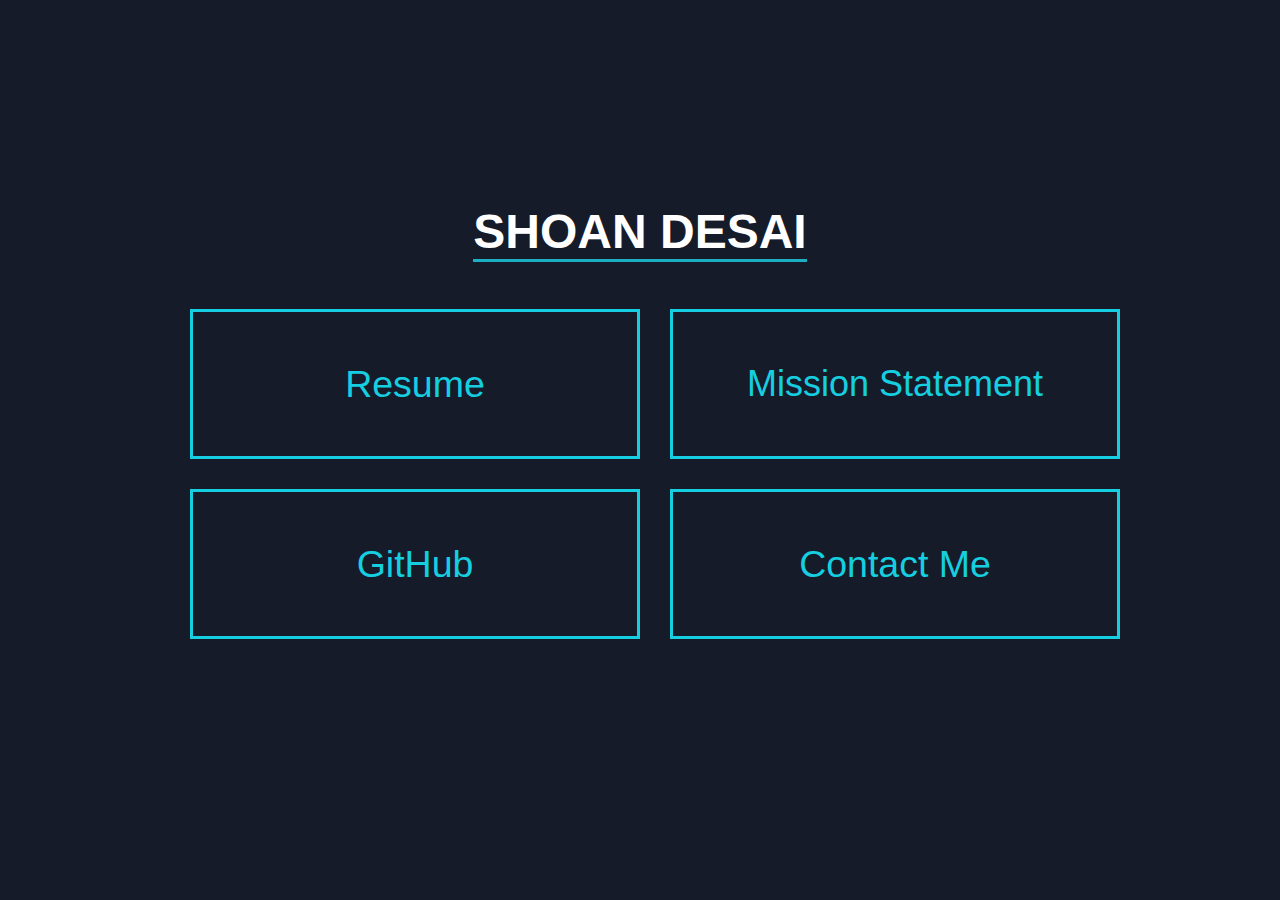
<file: index.html>
<!DOCTYPE html>
<html lang="en">
<head>
    <meta charset="UTF-8">
    <meta http-equiv="X-UA-Compatible" content="IE=edge">
    <meta name="viewport" content="width=device-width, initial-scale=1.0">
    <title>Main Page</title>
    <!--This is a comment. Comments are not displayed in the browser-->
    <!-- https://shoandesai.github.io/ -->
    <link href="https://fonts.googleapis.com/css2?family=Roboto:wght@300&display=swap">
    <link rel="stylesheet" href="https://shoandesai.github.io/Projects/Digital Portfolio/frontpage.css">
    
</head>
<body>
    
    <div class="selection">
        <div class="header">
            <h1>SHOAN DESAI</h1>
        </div>
        <div class="selection1">
            <a href="https://shoandesai.github.io/Projects/Digital Portfolio/resume.html">
                <button>Resume</button>
            </a>
            <a href="https://shoandesai.github.io/Projects/Digital Portfolio/missionStatement.html">
                <button id="missionStatement">Mission Statement</button>
            </a>
        </div>
        <div class="selection2">
            <a href="https://github.com/ShoanDesai/ShoanDesai.github.io">
                <button>GitHub</button>
            </a>
            <a href="https://shoandesai.github.io/Projects/Digital Portfolio/contactMe.html">
                <button>Contact Me</button>
            </a>
        </div>
    </div>
</body>
</html>
</file>
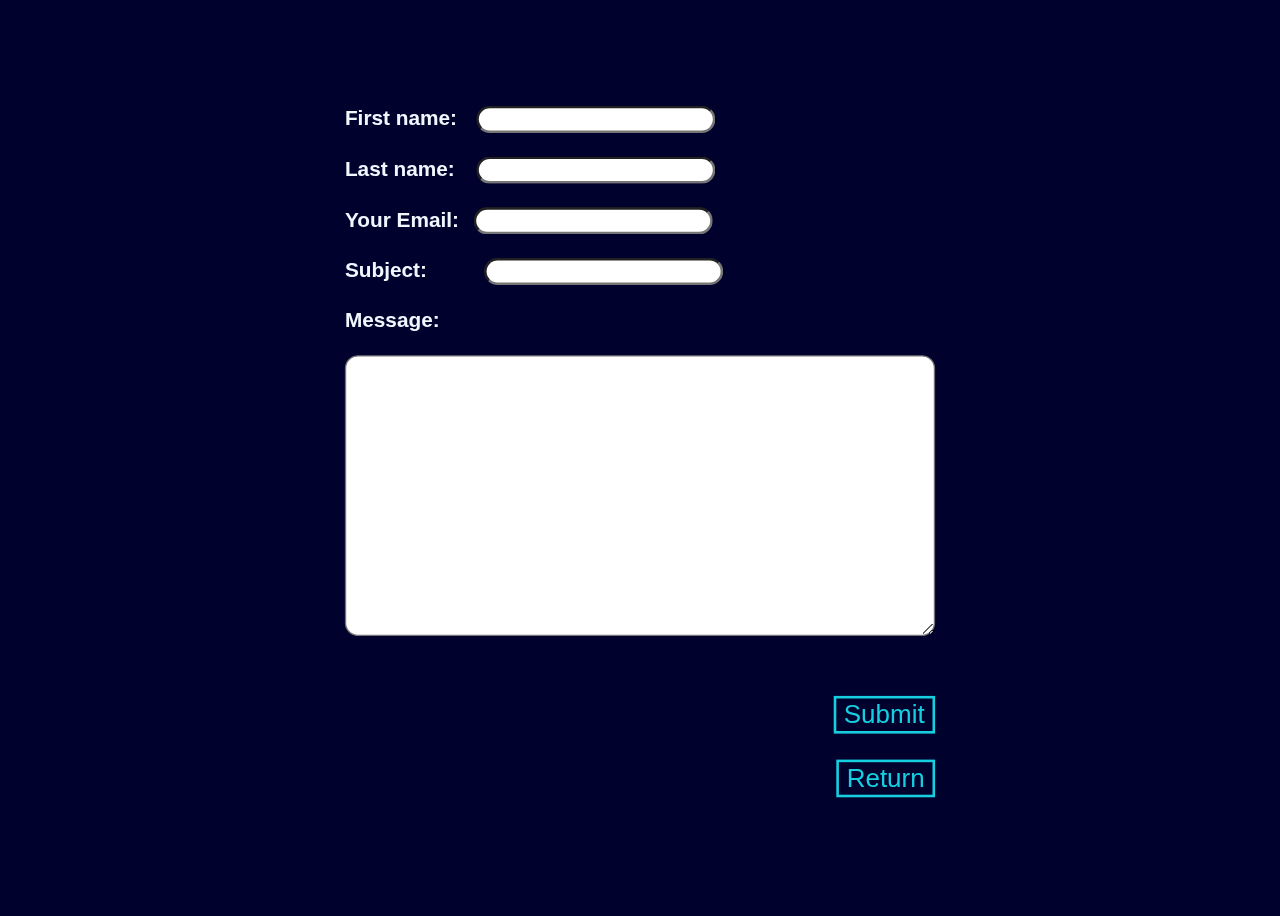
<file: Projects/Digital Portfolio/contactMe.html>
<!DOCTYPE html>
<html lang="en">
<head>
    <meta charset="UTF-8">
    <meta http-equiv="X-UA-Compatible" content="IE=edge">
    <meta name="viewport" content="width=device-width, initial-scale=1.0">
    <link rel="stylesheet" href="https://shoandesai.github.io/Projects/Digital Portfolio/contactMe.css">
    <title>Contact Me</title>
</head>
<body>
    <div id="formWrapper">
        <section>
            <form action="https://formsubmit.co/shoandesai@gmail.com" method="POST">
                <label for="fname">First name:</label>
                <input type="text" id="fname" name="fname" class="roundedBorder"><br><br>
                <label for="lname" >Last name:</label>
                <input type="text" id="lname" name="lname" class="roundedBorder"><br><br>
                <label for="email">Your Email:</label>
                <input type="text" id="email" name="email" class="roundedBorder"><br><br>
                <label for="_subject">Subject:</label>
                <input type="text" id="_subject" name="_subject" class="roundedBorder"><br><br>
                <label for="message">Message:</label><br><br>
                <textarea rows="15" cols="60" id="message" name="message"></textarea><br><br>
                
                <div class="buttonClass">
                    <input class="hoverButton" type="submit" value="Submit">
                </div>
            
            </form> 
            <div class="buttonClass">
                <a href="https://shoandesai.github.io/index.html">
                    <button class="hoverButton">Return</button>
                </a>
            </div>
        </section>    
        
    </div>
</body>
</html>
</file>
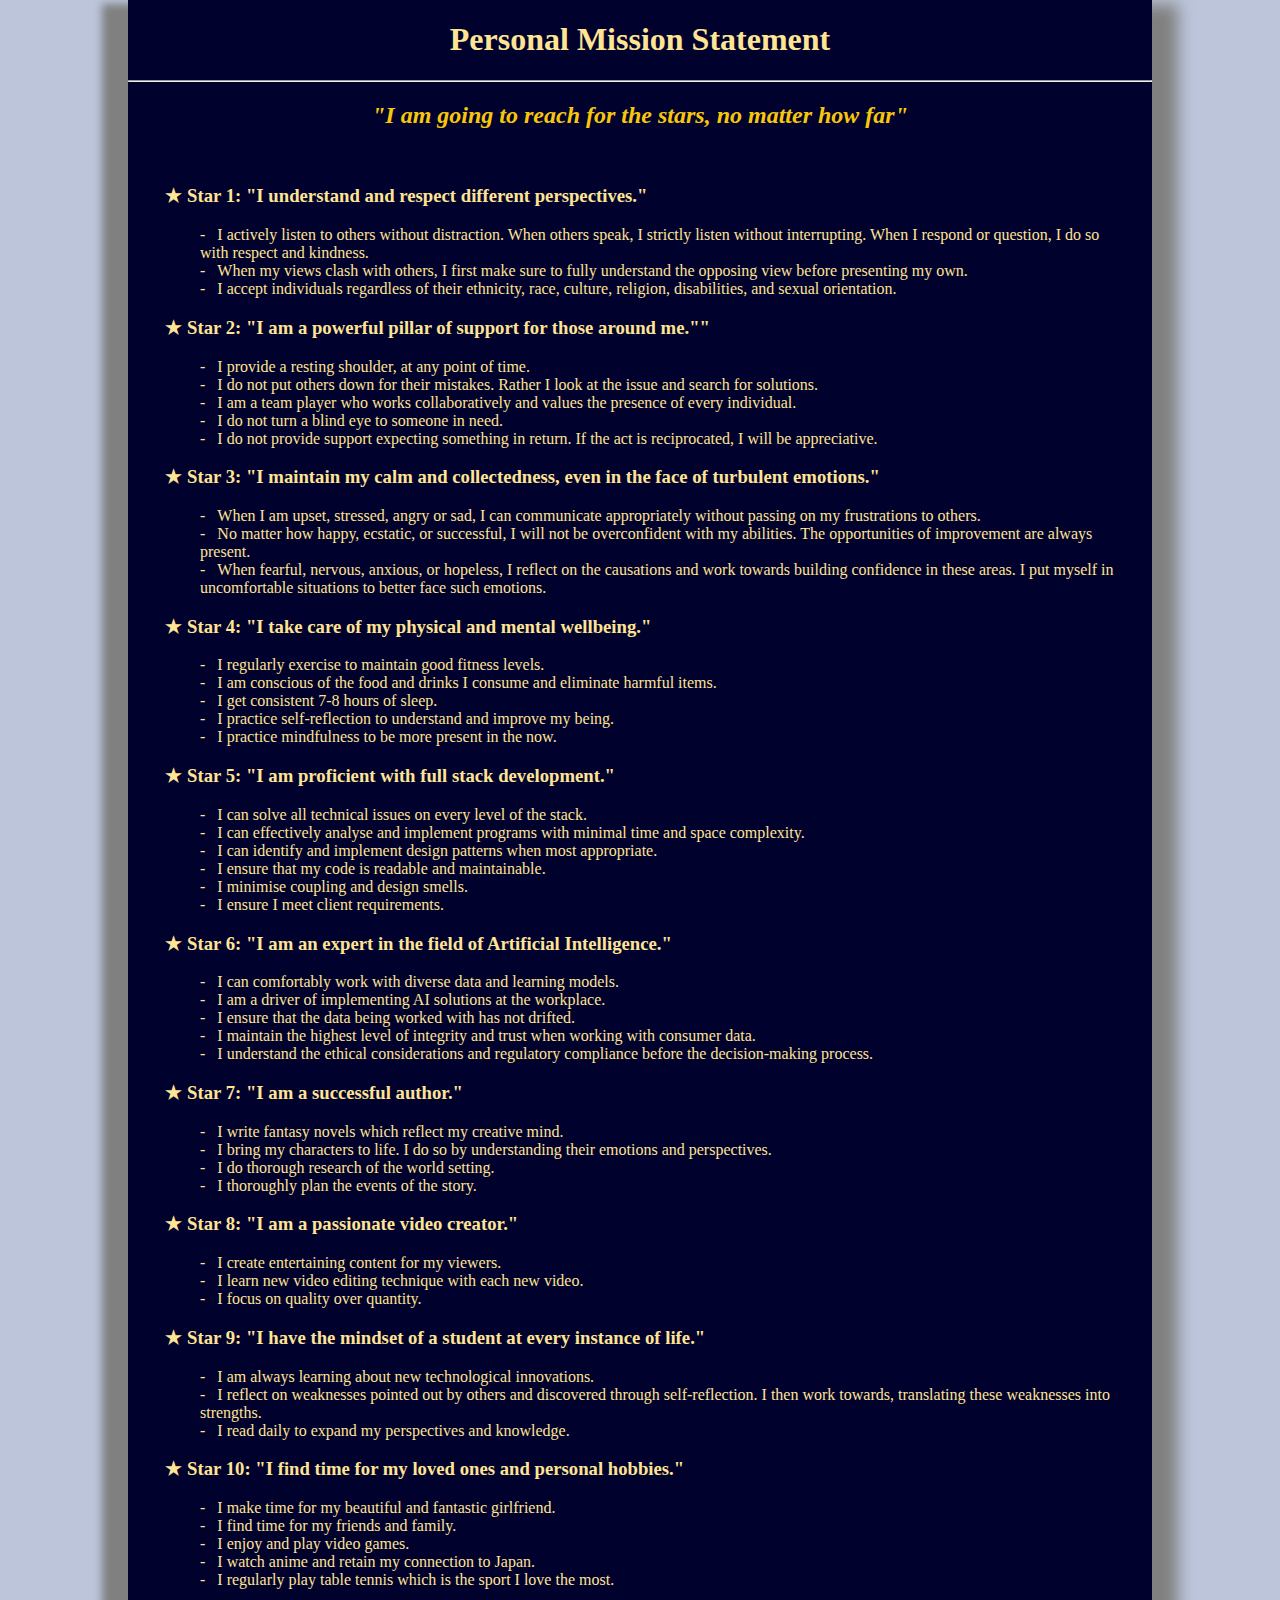
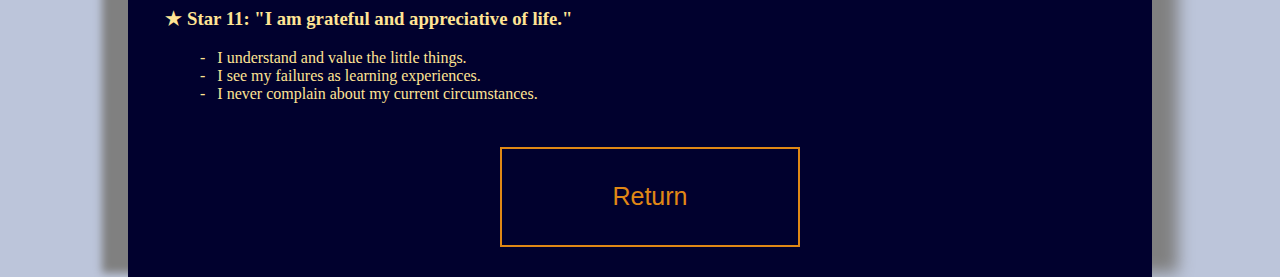
<file: Projects/Digital Portfolio/missionStatement.html>
<!DOCTYPE html>
<html lang="en">
<head>
    <meta charset="UTF-8">
    <meta http-equiv="X-UA-Compatible" content="IE=edge">
    <meta name="viewport" content="width=device-width, initial-scale=1.0">
    <title>Mission Statement</title>
    <link rel="stylesheet" href="https://shoandesai.github.io/Projects/Digital Portfolio/missionStatement.css">
    <link rel="stylesheet" href="https://shoandesai.github.io/Projects/Digital Portfolio/preload.css">
    <script src="https://shoandesai.github.io/Projects/Digital Portfolio/preload.js"></script>
</head>
<body class="preload-transitions">
    <div id="pageBox">
    
        <h1 id="title">Personal Mission Statement</h1>
        <hr>
        
        <h2 id="statement"><i>"I am going to reach for the stars, no matter how far"</i></h2>
        <br>
        <h3>&#9733;	Star 1: "I understand and respect different perspectives." </h3>
        <ul>
            <li>-&nbsp;&nbsp;&nbsp;I actively listen to others without distraction. When others speak, I strictly listen without interrupting. When I respond or question, I do so with respect and kindness.</li>
            <li>-&nbsp;&nbsp;&nbsp;When my views clash with others, I first make sure to fully understand the opposing view before presenting my own. </li>
            <li>-&nbsp;&nbsp;&nbsp;I accept individuals regardless of their ethnicity, race, culture, religion, disabilities, and sexual orientation.</li>
        </ul>
        <h3>&#9733;	Star 2: "I am a powerful pillar of support for those around me."" </h3>
        <ul>
            <li>-&nbsp;&nbsp;&nbsp;I provide a resting shoulder, at any point of time.</li>
            <li>-&nbsp;&nbsp;&nbsp;I do not put others down for their mistakes. Rather I look at the issue and search for solutions.</li>
            <li>-&nbsp;&nbsp;&nbsp;I am a team player who works collaboratively and values the presence of every individual.</li>
            <li>-&nbsp;&nbsp;&nbsp;I do not turn a blind eye to someone in need.</li>
            <li>-&nbsp;&nbsp;&nbsp;I do not provide support expecting something in return. If the act is reciprocated, I will be appreciative.</li>
        </ul>
        <h3>&#9733;	Star 3: "I maintain my calm and collectedness, even in the face of turbulent emotions."</h3>
        <ul>
            <li>-&nbsp;&nbsp;&nbsp;When I am upset, stressed, angry or sad, I can communicate appropriately without passing on my frustrations to others. </li>
            <li>-&nbsp;&nbsp;&nbsp;No matter how happy, ecstatic, or successful, I will not be overconfident with my abilities. The opportunities of improvement are always present.</li>
            <li>-&nbsp;&nbsp;&nbsp;When fearful, nervous, anxious, or hopeless, I reflect on the causations and work towards building confidence in these areas. I put myself in uncomfortable situations to better face such emotions.</li>
        </ul>
        <h3>&#9733;	Star 4: "I take care of my physical and mental wellbeing." </h3>
        <ul>
            <li>-&nbsp;&nbsp;&nbsp;I regularly exercise to maintain good fitness levels.</li>
            <li>-&nbsp;&nbsp;&nbsp;I am conscious of the food and drinks I consume and eliminate harmful items.</li>
            <li>-&nbsp;&nbsp;&nbsp;I get consistent 7-8 hours of sleep.</li>
            <li>-&nbsp;&nbsp;&nbsp;I practice self-reflection to understand and improve my being.</li>
            <li>-&nbsp;&nbsp;&nbsp;I practice mindfulness to be more present in the now.</li>
        </ul>
        <h3>&#9733;	Star 5: "I am proficient with full stack development." </h3>
        <ul>
            <li>-&nbsp;&nbsp;&nbsp;I can solve all technical issues on every level of the stack.</li>
            <li>-&nbsp;&nbsp;&nbsp;I can effectively analyse and implement programs with minimal time and space complexity.</li>
            <li>-&nbsp;&nbsp;&nbsp;I can identify and implement design patterns when most appropriate.</li>
            <li>-&nbsp;&nbsp;&nbsp;I ensure that my code is readable and maintainable.</li>
            <li>-&nbsp;&nbsp;&nbsp;I minimise coupling and design smells.</li>
            <li>-&nbsp;&nbsp;&nbsp;I ensure I meet client requirements.</li>
        </ul>
        <h3>&#9733;	Star 6: "I am an expert in the field of Artificial Intelligence." </h3>
        <ul>
            <li>-&nbsp;&nbsp;&nbsp;I can comfortably work with diverse data and learning models.</li>
            <li>-&nbsp;&nbsp;&nbsp;I am a driver of implementing AI solutions at the workplace. </li>
            <li>-&nbsp;&nbsp;&nbsp;I ensure that the data being worked with has not drifted.</li>
            <li>-&nbsp;&nbsp;&nbsp;I maintain the highest level of integrity and trust when working with consumer data. </li>
            <li>-&nbsp;&nbsp;&nbsp;I understand the ethical considerations and regulatory compliance before the decision-making process.</li>
        </ul>
        <h3>&#9733;	Star 7: "I am a successful author." </h3>
        <ul>
            <li>-&nbsp;&nbsp;&nbsp;I write fantasy novels which reflect my creative mind.</li>
            <li>-&nbsp;&nbsp;&nbsp;I bring my characters to life. I do so by understanding their emotions and perspectives. </li>
            <li>-&nbsp;&nbsp;&nbsp;I do thorough research of the world setting.</li>
            <li>-&nbsp;&nbsp;&nbsp;I thoroughly plan the events of the story.</li>
        </ul>
        <h3>&#9733;	Star 8: "I am a passionate video creator." </h3>
        <ul>
            <li>-&nbsp;&nbsp;&nbsp;I create entertaining content for my viewers.</li>
            <li>-&nbsp;&nbsp;&nbsp;I learn new video editing technique with each new video. </li>
            <li>-&nbsp;&nbsp;&nbsp;I focus on quality over quantity.</li>
        </ul>
        <h3>&#9733;	Star 9: "I have the mindset of a student at every instance of life." </h3>
        <ul>
            <li>-&nbsp;&nbsp;&nbsp;I am always learning about new technological innovations.</li>
            <li>-&nbsp;&nbsp;&nbsp;I reflect on weaknesses pointed out by others and discovered through self-reflection. I then work towards, translating these weaknesses into strengths. </li>
            <li>-&nbsp;&nbsp;&nbsp;I read daily to expand my perspectives and knowledge. </li>
        </ul>
        <h3>&#9733;	Star 10: "I find time for my loved ones and personal hobbies." </h3>
        <ul>
            <li>-&nbsp;&nbsp;&nbsp;I make time for my beautiful and fantastic girlfriend.</li>
            <li>-&nbsp;&nbsp;&nbsp;I find time for my friends and family. </li>
            <li>-&nbsp;&nbsp;&nbsp;I enjoy and play video games.</li>
            <li>-&nbsp;&nbsp;&nbsp;I watch anime and retain my connection to Japan.</li>
            <li>-&nbsp;&nbsp;&nbsp;I regularly play table tennis which is the sport I love the most.</li>
        </ul>
        <h3>&#9733;	Star 11: "I am grateful and appreciative of life." </h3>
        <ul>
            <li>-&nbsp;&nbsp;&nbsp;I understand and value the little things.</li>
            <li>-&nbsp;&nbsp;&nbsp;I see my failures as learning experiences.</li>
            <li>-&nbsp;&nbsp;&nbsp;I never complain about my current circumstances.</li>
        </ul>
        <br>
        <div id="buttorWrapper">
            <a href="https://shoandesai.github.io/index.html">
                <button>Return</button>
            </a>
        </div> 
    </div>
</body>
</html>
</file>
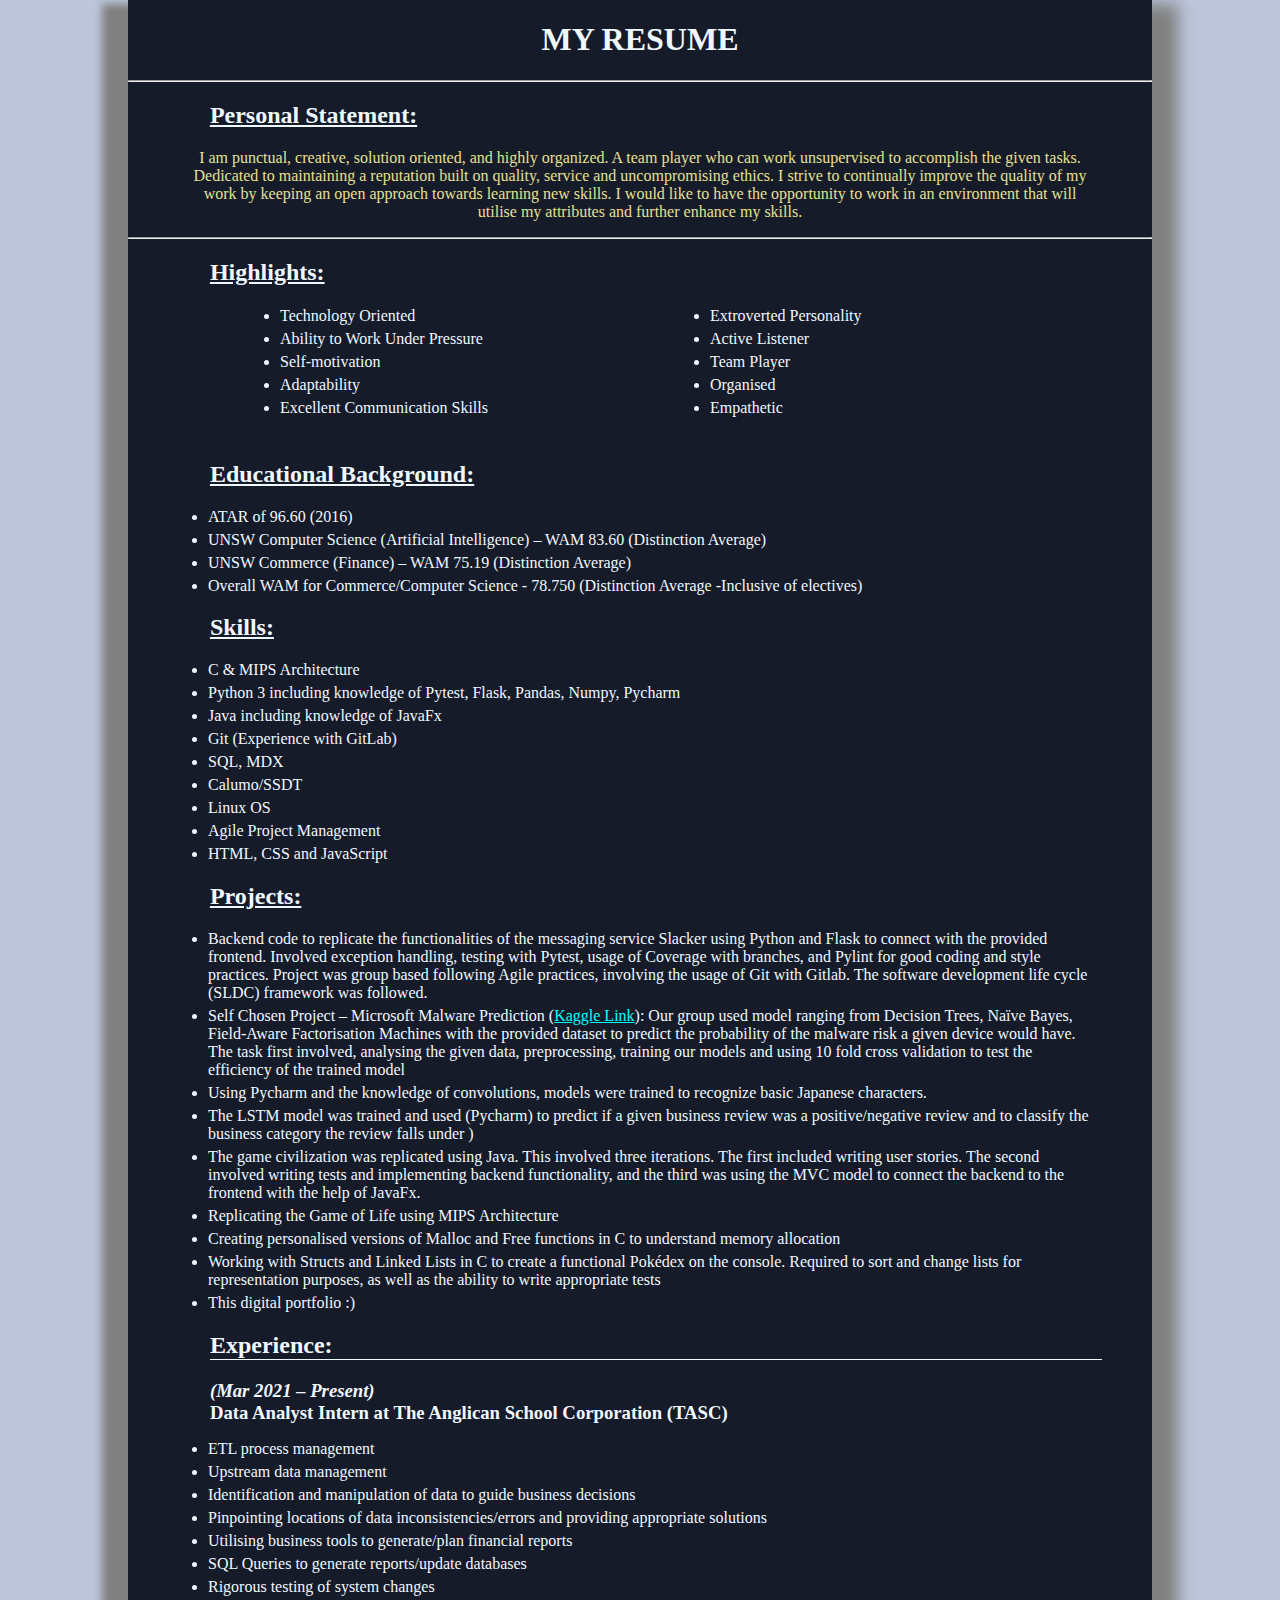
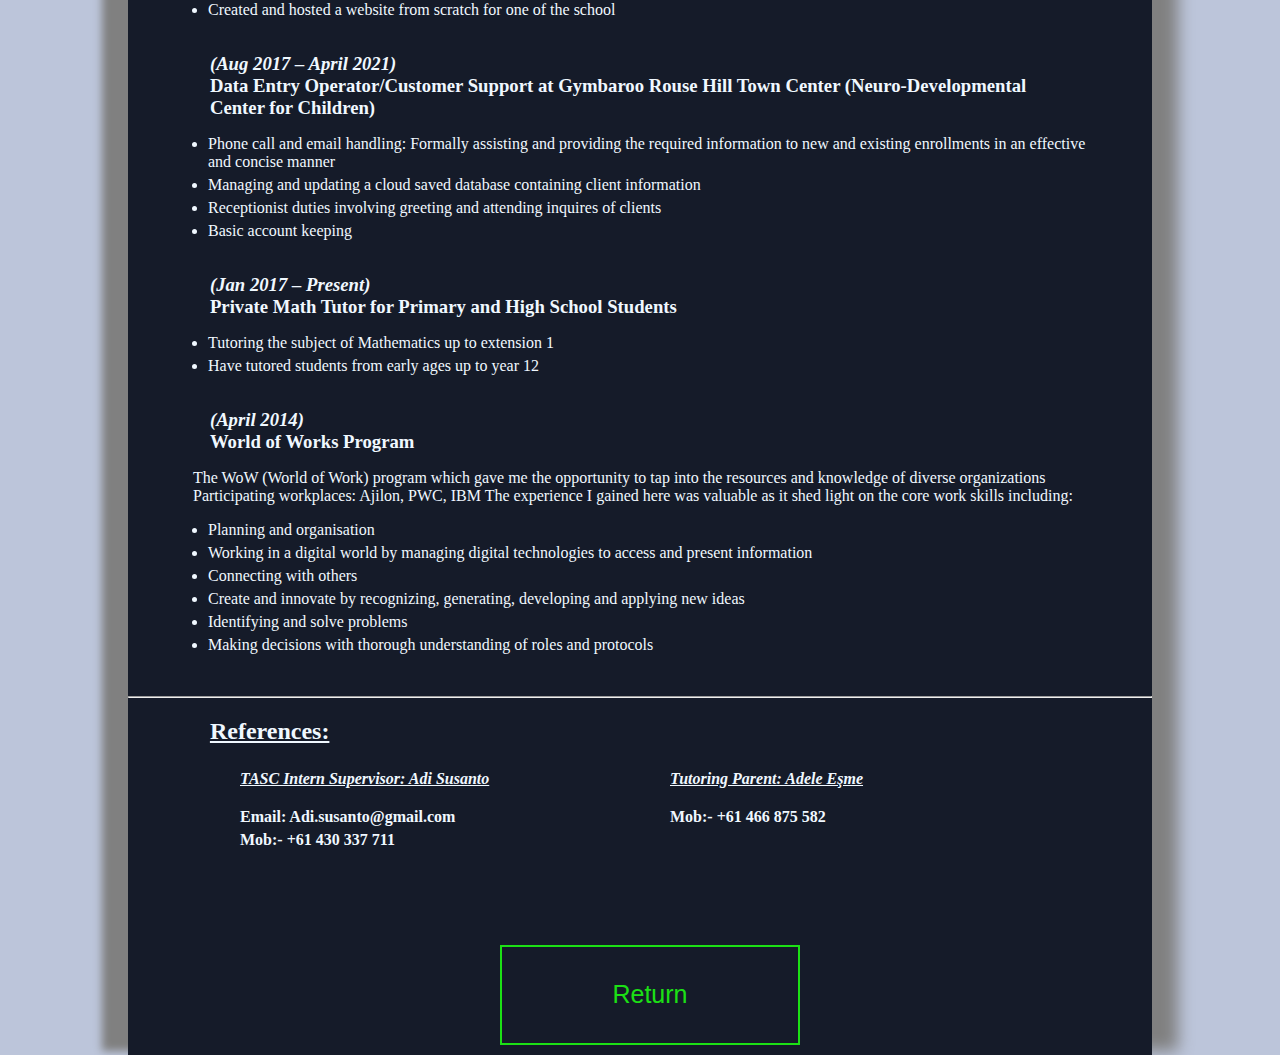
<file: Projects/Digital Portfolio/resume.html>
<!DOCTYPE html>
<html lang="en">
<head>
    <meta charset="UTF-8">
    <meta http-equiv="X-UA-Compatible" content="IE=edge">
    <meta name="viewport" content="width=device-width, initial-scale=1.0">
    <link rel="stylesheet" href="https://shoandesai.github.io/Projects/Digital Portfolio/resume.css">
    <link rel="stylesheet" href="https://shoandesai.github.io/Projects/Digital Portfolio/preload.css">
    <script src="https://shoandesai.github.io/Projects/Digital Portfolio/preload.js"></script>
    <title>Resume</title>
</head>
<body class="preload-transitions">
    <div id="pageBox">
        <div>
            <h1 id="title">MY RESUME</h1>
            <hr>
        </div>
        <h2>Personal Statement:</h2>
        <section id="personalStatement">
            <p id="personalStatementPara">	I am punctual, creative, solution oriented, and highly organized. A team player who can work unsupervised to accomplish the given tasks.
                Dedicated to maintaining a reputation built on quality, service and uncompromising ethics. I strive to continually improve the quality of 
                my work by keeping an open approach towards learning new skills. I would like to have the opportunity to work in an environment that will 
                utilise my attributes and further enhance my skills.
            </p>
        </section> <hr>
        <h2>Highlights:</h2>
    
        <div id="highlightWrapper" class="wrapper">
            <div class="column">
                <ul>
                    <li>Technology Oriented</li>
                    <li>Ability to Work Under Pressure</li>  
                    <li>Self-motivation </li>
                    <li>Adaptability</li>
                    <li>Excellent Communication Skills</li> 
            </ul>
            </div>
            <div class="column">
                <ul>
                    <li>Extroverted Personality</li>
                    <li>Active Listener</li>  
                    <li>Team Player</li>
                    <li>Organised</li>
                    <li>Empathetic</li> 
                </ul>
            </div>
        </div>

        <h2 id="educationHeading">Educational Background:</h2>
        <section id="educationalBackground">
            
            
                <ul id="educationalBackgroundPoints" class="points">
                    <li>ATAR of 96.60 (2016) </li>
                    <li>UNSW Computer Science (Artificial Intelligence) – WAM 83.60 (Distinction Average)</li>  
                    <li>UNSW Commerce (Finance) – WAM 75.19 (Distinction Average)</li>
                    <li>Overall WAM for Commerce/Computer Science - 78.750 (Distinction Average -Inclusive of electives)</li>
                </ul>
            
        </section>
    
        <h2>Skills:</h2>
        <section id="skills">
            
            
                <ul id="skillsPoints" class="points">
                    <li>C & MIPS Architecture</li>
                    <li>Python 3 including knowledge of Pytest, Flask, Pandas, Numpy, Pycharm</li>  
                    <li>Java including knowledge of JavaFx</li>
                    <li>Git (Experience with GitLab)</li>
                    <li>SQL, MDX</li>
                    <li>Calumo/SSDT</li>  
                    <li>Linux OS</li>
                    <li>Agile Project Management</li>
                    <li>HTML, CSS and JavaScript</li>
                </ul>
            
        </section>

        <h2>Projects:</h2>
        <section id="projects">
            
            
                <ul id="projectsPoints" class="points">
                    <li>Backend code to replicate the functionalities of the messaging service Slacker using Python and Flask to connect with the provided frontend. Involved exception handling, testing with Pytest, usage of Coverage with branches, and Pylint for good coding and style practices. Project was group based following Agile practices, involving the usage of Git with Gitlab. The software development life cycle (SLDC) framework was followed.</li>
                    <li>Self Chosen Project – Microsoft Malware Prediction (<a href="https://www.kaggle.com/c/microsoft-malware-prediction">Kaggle Link</a>): Our group used model ranging from Decision Trees, Naïve Bayes, Field-Aware Factorisation Machines with the provided dataset to predict the probability of the malware risk a given device would have. The task first involved, analysing the given data, preprocessing, training our models and using 10 fold cross validation to test the efficiency of the trained model</li>  
                    <li>Using Pycharm and the knowledge of convolutions, models were trained to recognize basic Japanese characters. </li>
                    <li>The LSTM model was trained and used (Pycharm) to predict if a given business review was a positive/negative review and to classify the business category the review falls under  )</li>
                    <li>The game civilization was replicated using Java. This involved three iterations. The first included writing user stories. The second involved writing tests and implementing backend functionality, and the third was using the MVC model to connect the backend to the frontend with the help of JavaFx.</li>
                    <li>Replicating the Game of Life using MIPS Architecture</li>  
                    <li>Creating personalised versions of Malloc and Free functions in C to understand memory allocation</li>
                    <li>Working with Structs and Linked Lists in C to create a functional Pokédex on the console. Required to sort and change lists for representation purposes, as well as the ability to write appropriate tests</li>
                    <li>This digital portfolio :)</li>
                </ul>
            
        </section>
        
        <h2 id="experience">Experience:</h2>
        <section id="experienceSection">

        
            <h3><b><i>(Mar 2021 – Present)</i></b></h3>
            <h3>Data Analyst Intern at The Anglican School Corporation (TASC)</h3>

            <ul id="tascPoints" class="points">
                <li>ETL process management </li>
                <li>Upstream data management</li>  
                <li>Identification and manipulation of data to guide business decisions</li>
                <li>Pinpointing locations of data inconsistencies/errors and providing appropriate solutions</li>
                <li>Utilising business tools to generate/plan financial reports </li>
                <li>SQL Queries to generate reports/update databases</li>  
                <li>Rigorous testing of system changes</li>
                <li>Created and hosted a website from scratch for one of the school</li>
            </ul>
            <br>
            <h3><b><i>(Aug 2017 – April 2021) </i></b></h3>
            <h3>Data Entry Operator/Customer Support at Gymbaroo Rouse Hill Town Center (Neuro-Developmental Center for Children)</h3>
            
            <ul id="gymbarooPoints" class="points">
                <li>Phone call and email handling: Formally assisting and providing the required information to new and existing enrollments in an effective and concise manner</li>
                <li>Managing and updating a cloud saved database containing client information</li>  
                <li>Receptionist duties involving greeting and attending inquires of clients</li>
                <li>Basic account keeping</li>
            </ul>
            <br>
            <h3><b><i>(Jan 2017 – Present)</i></b></h3>
            <h3>Private Math Tutor for Primary and High School Students</h3>
            
            <ul id="tutorPoints" class="points">
                <li>Tutoring the subject of Mathematics up to extension 1 </li>
                <li>Have tutored students from early ages up to year 12</li>  
            </ul>
            <br>
            <h3><b><i>(April 2014) </i></b></h3>
            <h3>World of Works Program</h3>
            <p>The WoW (World of Work) program which gave me the opportunity to tap into the resources and knowledge of diverse organizations
                Participating workplaces: Ajilon, PWC, IBM
                The experience I gained here was valuable as it shed light on the core work skills including:
            </p>
            <ul id="wowPoints" class="points">
                <li>Planning and organisation</li>
                <li>Working in a digital world by managing digital technologies to access and present information</li>  
                <li>Connecting with others</li>
                <li>Create and innovate by recognizing, generating, developing and applying new ideas</li>
                <li>Identifying and solve problems</li>
                <li>Making decisions with thorough understanding of roles and protocols</li>
            </ul>
            <br>
            <hr>

            <h2>References:</h2>
            <div id="referenceWrapper" class="wrapper">
                <div class="column">
                    <h4 class="reference"><b><i>TASC Intern Supervisor: Adi Susanto</i></b><h4>
                    <h4>Email: Adi.susanto@gmail.com</h4>
                    <h4>Mob:- +61 430 337 711</h4>
                </div>
                <div class="column">
                    <h4 class="reference"><b><i>Tutoring Parent: Adele Eşme</i></b><h4>
                    <h4>Mob:- +61 466 875 582</h4>
                </div>
            </div>

        </section>
        
        <div id="buttorWrapper">
            <a href="https://shoandesai.github.io/index.html">
                <button>Return</button>
            </a>
        </div>  
    </div>
</body>
</html>
</file>
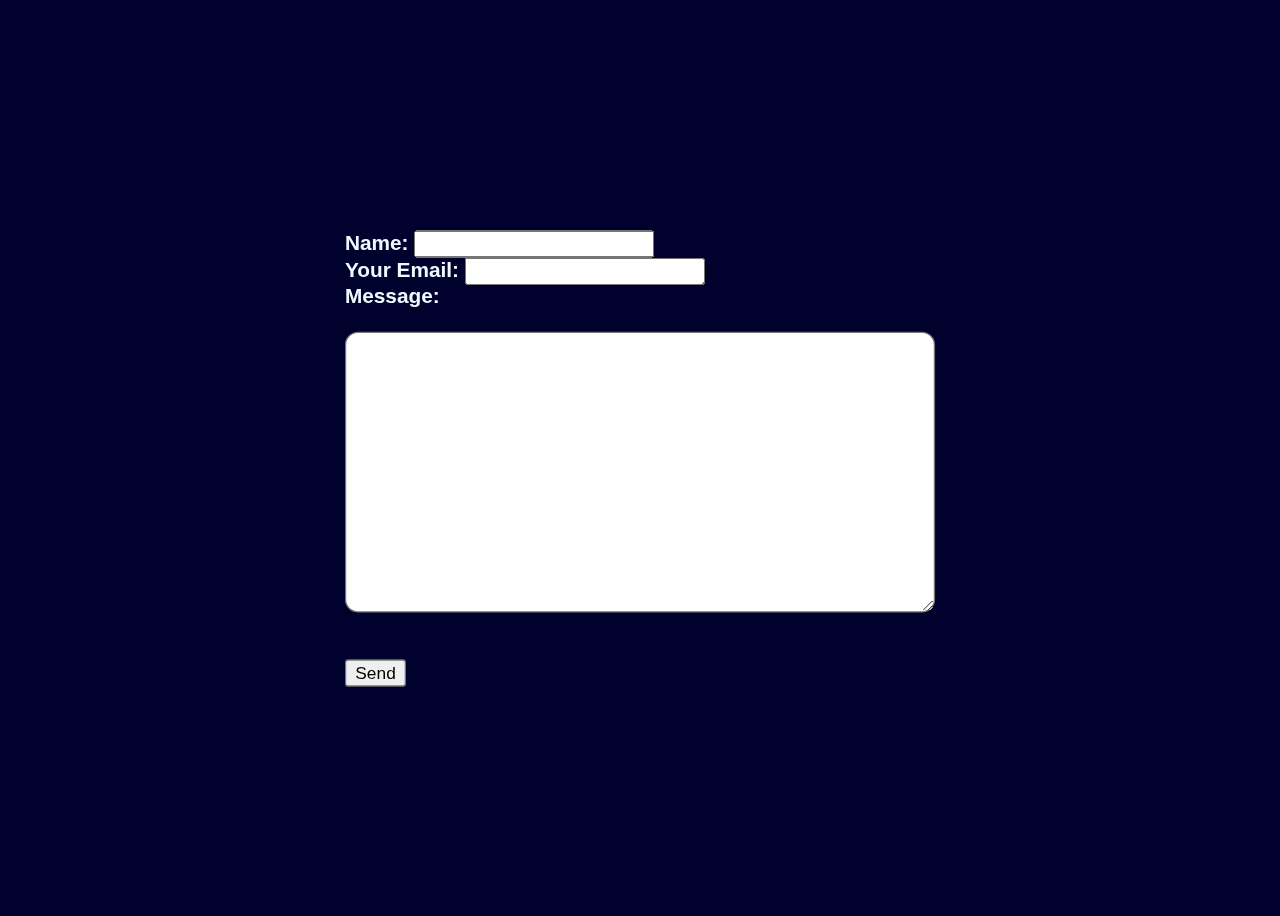
<file: Projects/Digital Portfolio/testcontactMe.html>
<!DOCTYPE html>
<html lang="en">
<head>
    <meta charset="UTF-8">
    <meta http-equiv="X-UA-Compatible" content="IE=edge">
    <meta name="viewport" content="width=device-width, initial-scale=1.0">
    <link rel="stylesheet" href="https://shoandesai.github.io/Projects/Digital Portfolio/contactMe.css">
    <title>Contact Me</title>
    <!--Reference https://www.youtube.com/watch?v=r4RQ38EoLds-->
</head>
<body>
    <div id="formWrapper">
            <!--
        <form action="https://formsubmit.co/shoandesai@gmail.com" method="POST">
            <label for="fname">First name:</label>
            <input type="text" id="fname" name="fname" class="roundedBorder"><br><br>
            <label for="lname" >Last name:</label>
            <input type="text" id="lname" name="lname" class="roundedBorder"><br><br>
            <label for="email">Your Email:</label>
            <input type="text" id="email" name="email" class="roundedBorder"><br><br>
            <label for="text">Subect:</label>
            <input type="hidden" name="_subject" value="New submission!">            <label for="message">Message:</label><br><br>
            <textarea rows="15" cols="60" id="message" name="message" class="roundedBorder"></textarea><br><br>
            <input type="submit" value="Submit">
        </form> 
    -->

        <form action="https://formsubmit.co/shoandesai@gmail.com" method="POST">
            <meta name="referrer" content="origin">
            <label for="fname">Name:</label>
            <input type="text" name="name" required><br>
            <label for="email">Your Email:</label>
            <input type="email" name="email" required><br>
            <label for="message">Message:</label><br><br>
            <textarea rows="15" cols="60" id="message" name="message" class="roundedBorder"></textarea><br><br>
            <button type="submit">Send</button>
       </form>
    </div>
</body>
</html>
</file>
